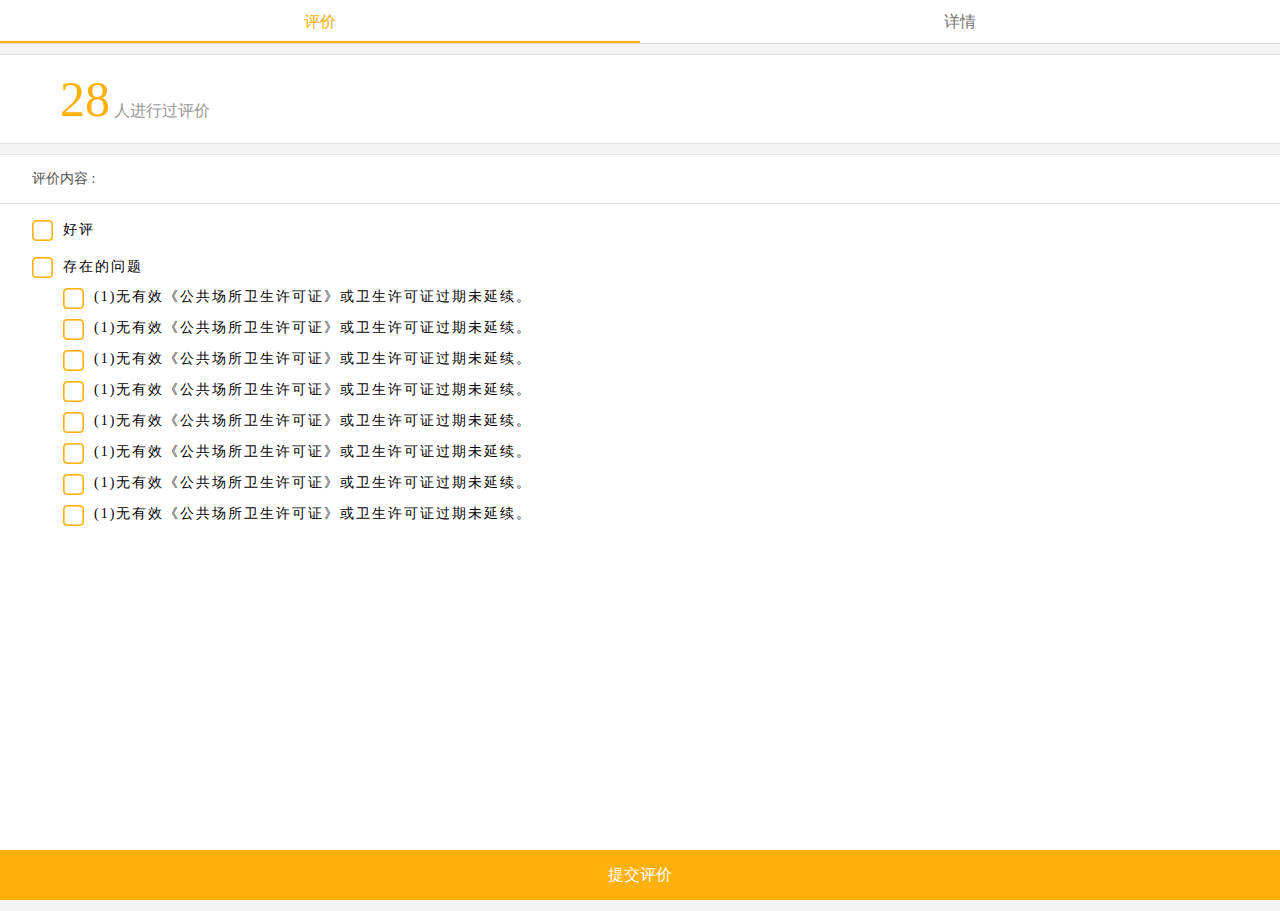
<file: shop.html>
<!DOCTYPE html>
<html lang="en">
<head>
    <meta charset="UTF-8">
    <meta name="viewport"
          content="width=device-width, user-scalable=no, initial-scale=1.0, maximum-scale=1.0, minimum-scale=1.0">
    <meta http-equiv="X-UA-Compatible" content="ie=edge">
    <title>剪刀理发店</title>
    <link href="public/scss/app.css" rel="stylesheet" />
    <!--vue-->
    <script src="public/js/vue.js"></script>
</head>
<body style="background: #f4f4f4; padding-bottom: 50px">
    <div id="shop">
        <nav class="nav">
            <div class="nav_evaluation" :class="{selected: active}" @click="active = true">评价</div>
            <div class="nav_details" :class="{selected: !active}" @click="active = false">详情</div>
        </nav>
        <section class="evaluation" v-if="active">
            <div class="evaluation_quantity">
                <span class="evaluation_quantity_number">28</span> 人进行过评价
            </div>
            <form>
                <div class="evaluation_content">
                    <h4 class="evaluation_content_title">评价内容 :</h4>
                    <div class="evaluation_content_wrap">
                            <div class="evaluation_content_wrap_row">
                                <input id="good" type="checkbox" />
                                <label for="good"></label>好评
                            </div>
                            <div class="evaluation_content_wrap_row">
                                <input id="problem" type="checkbox" />
                                <label for="problem"></label>存在的问题
                                <ul>
                                    <li>
                                        <div class="left">
                                            <input id="1" type="checkbox" />
                                            <label for="1"></label>
                                        </div>
                                        <div class="right">
                                            (1)无有效《公共场所卫生许可证》或卫生许可证过期未延续。
                                        </div>
                                    </li>
                                    <li>
                                        <div class="left">
                                            <input id="2" type="checkbox" />
                                            <label for="2"></label>
                                        </div>
                                        <div class="right">
                                            (1)无有效《公共场所卫生许可证》或卫生许可证过期未延续。
                                        </div>
                                    </li>
                                    <li>
                                        <div class="left">
                                            <input id="3" type="checkbox" />
                                            <label for="3"></label>
                                        </div>
                                        <div class="right">
                                            (1)无有效《公共场所卫生许可证》或卫生许可证过期未延续。
                                        </div>
                                    </li>
                                    <li>
                                        <div class="left">
                                            <input id="3" type="checkbox" />
                                            <label for="3"></label>
                                        </div>
                                        <div class="right">
                                            (1)无有效《公共场所卫生许可证》或卫生许可证过期未延续。
                                        </div>
                                    </li>
                                    <li>
                                        <div class="left">
                                            <input id="3" type="checkbox" />
                                            <label for="3"></label>
                                        </div>
                                        <div class="right">
                                            (1)无有效《公共场所卫生许可证》或卫生许可证过期未延续。
                                        </div>
                                    </li>
                                    <li>
                                        <div class="left">
                                            <input id="3" type="checkbox" />
                                            <label for="3"></label>
                                        </div>
                                        <div class="right">
                                            (1)无有效《公共场所卫生许可证》或卫生许可证过期未延续。
                                        </div>
                                    </li>
                                    <li>
                                        <div class="left">
                                            <input id="3" type="checkbox" />
                                            <label for="3"></label>
                                        </div>
                                        <div class="right">
                                            (1)无有效《公共场所卫生许可证》或卫生许可证过期未延续。
                                        </div>
                                    </li>
                                    <li>
                                        <div class="left">
                                            <input id="3" type="checkbox" />
                                            <label for="3"></label>
                                        </div>
                                        <div class="right">
                                            (1)无有效《公共场所卫生许可证》或卫生许可证过期未延续。
                                        </div>
                                    </li>
                                </ul>
                            </div>
                    </div>
                </div>
                <div class="evaluation_footer">
                    提交评价
                </div>
            </form>
        </section>
        <section class="details" v-else>
            <div class="details_wrap">
                <ul>
                    <li>
                        <img src="public/images/icon/icon_5.jpg">经营地址 : 杭州市西湖区西河下路35-2号
                    </li>
                    <li>
                        <img src="public/images/icon/icon_6.jpg">责任人/法人 : 谭爱爱
                    </li>
                </ul>
            </div>

            <div class="details_wrap">
                <ul>
                    <li>
                        <img src="public/images/icon/icon_7.jpg">经营类别 : 理发美容场所——理发店
                    </li>
                    <li>
                        <img src="public/images/icon/icon_8.jpg">经营面积 : 60
                    </li>
                </ul>
            </div>

            <div class="details_wrap">
                <ul>
                    <li>
                        <img src="public/images/icon/icon_9.jpg">卫生许可证号 : 14552896222
                    </li>
                    <li>
                        <img src="public/images/icon/icon_1.jpg">发证日期 : 2016-06-20
                    </li>
                    <li>
                        <img src="public/images/icon/icon_2.jpg">许可证有效日期 : 2016-08-02
                    </li>
                </ul>
            </div>

            <div class="details_wrap">
                <ul>
                    <li>
                        <img src="public/images/icon/icon_3.jpg">工商执照号码 : 331026170016987
                    </li>
                    <li>
                        <img src="public/images/icon/icon_4.jpg">工商执照有效日期 : 2016-06-20
                    </li>
                </ul>
            </div>
        </section>
    </div>

    <script>
        new Vue
        ({
            el: '#shop',
            data:
            {
                active: true
            }
        })
    </script>
</body>
</html>
</file>
<file: public/scss/app.css>
@charset "UTF-8";
* {
  margin: 0;
  padding: 0;
  box-sizing: border-box;
  font-family: '微软雅黑'; }

.swiper-container {
  background: #fafafa;
  height: 44px;
  border-bottom: 1px solid #dbdbdb; }
  .swiper-container .swiper-slide {
    text-align: center;
    line-height: 44px;
    font-size: 14px;
    height: auto; }
    .swiper-container .swiper-slide.selected {
      color: #ffb00b;
      border-bottom: 2px solid #ffb00b; }

.banner {
  height: 200px; }
  .banner img {
    width: 100%;
    height: 200px; }
  .banner .swiper-pagination-bullet-active {
    background: #ffb00b; }

.search {
  padding: 20px;
  background: transparent;
  position: absolute;
  top: 0;
  width: 100%;
  z-index: 999; }
  .search form {
    display: flex;
    justify-content: space-between; }
  .search_area {
    border: none;
    background: none;
    -webkit-appearance: none;
    color: #fff;
    font-size: 12px; }
  .search_box {
    width: 100%;
    height: 100%;
    border-radius: 20px;
    border: 1px solid #ffb00b;
    float: left;
    text-indent: 25px;
    box-shadow: 0px 0px 0px transparent;
    -webkit-appearance: none; }
    .search_box:focus {
      outline: none; }
  .search_submit {
    border: none;
    background: none;
    color: #ffb00b;
    text-decoration: underline;
    font-size: 14px; }
  .search .area {
    line-height: 30px; }
    .search .area img {
      width: 20px;
      height: 20px;
      vertical-align: middle; }
  .search .wrap {
    width: 60%;
    height: 30px;
    position: relative; }
    .search .wrap img {
      width: 25px;
      height: 25px;
      position: absolute;
      left: 5px;
      top: 50%;
      margin-top: -12.5px; }
  .search .sm {
    font-size: 12px;
    color: #fff;
    line-height: 30px; }
    .search .sm img {
      width: 25px;
      height: 25px;
      vertical-align: middle; }

.shop_list a {
  display: block;
  color: #000;
  text-decoration: none;
  padding: 10px 20px;
  border-bottom: 1px solid #e1e1e1; }
.shop_title {
  margin-bottom: 10px; }
.shop_evaluation {
  font-size: 14px;
  color: #9b9b9b;
  overflow: hidden; }
  .shop_evaluation_number {
    color: #ffb00b; }
  .shop_evaluation_distance {
    float: right; }

.nav {
  height: 44px;
  line-height: 44px;
  border-bottom: 1px solid #dbdbdb;
  background: #fff; }
  .nav_evaluation, .nav_details {
    width: 50%;
    height: 43px;
    text-align: center;
    float: left;
    color: #737373; }
    .nav_evaluation.selected, .nav_details.selected {
      color: #ffb00b;
      border-bottom: 2px solid #ffb00b; }

.evaluation input[type=checkbox] {
  display: none; }
  .evaluation input[type=checkbox] + label {
    display: inline-block;
    width: 21px;
    height: 21px;
    background: url("../images/icon/check-box.png") no-repeat center center/100% 100%; }
  .evaluation input[type=checkbox]:checked + label {
    background-image: url("../images/icon/checked-box.png"); }
.evaluation_quantity {
  margin: 10px 0;
  padding: 15px 0 15px 60px;
  color: #999999;
  background: #fff;
  border-top: 1px solid #e2e2e2;
  border-bottom: 1px solid #e2e2e2; }
  .evaluation_quantity_number {
    color: #ffb00b;
    font-size: 50px; }
.evaluation_content {
  background: #fff;
  min-height: calc(100vh - 193px); }
  .evaluation_content_title {
    color: #535353;
    padding: 15px 32px;
    font-weight: normal;
    font-size: 14px;
    border-top: 1px solid #e2e2e2;
    border-bottom: 1px solid #e2e2e2; }
  .evaluation_content_wrap {
    padding-left: 32px; }
    .evaluation_content_wrap label {
      vertical-align: middle;
      margin-right: 10px; }
    .evaluation_content_wrap_row {
      margin-top: 16px;
      font-size: 14px;
      letter-spacing: 2px; }
      .evaluation_content_wrap_row:last-child {
        padding-bottom: 10px; }
      .evaluation_content_wrap_row ul {
        list-style: none; }
        .evaluation_content_wrap_row ul li {
          margin-top: 10px;
          overflow: hidden;
          padding-left: 31px; }
          .evaluation_content_wrap_row ul li .left {
            float: left; }
          .evaluation_content_wrap_row ul li .right {
            float: right;
            width: calc(100% - 31px); }
.evaluation_footer {
  position: fixed;
  bottom: 0;
  width: 100%;
  height: 50px;
  line-height: 50px;
  background: #ffb00b;
  color: #fff;
  font-size: 16px;
  text-align: center; }

.details_wrap {
  margin: 10px 0;
  background: #fff;
  border-top: 1px solid #e4e2e3;
  border-bottom: 1px solid #e4e2e3; }
  .details_wrap img {
    width: 21px;
    height: 26px;
    margin-right: 10px;
    vertical-align: middle; }
  .details_wrap li {
    list-style: none;
    padding: 15px 23.5px;
    border-bottom: 1px solid #e4e2e3;
    font-size: 14px; }
    .details_wrap li:last-child {
      border: none; }

/*# sourceMappingURL=app.css.map */
</file>
